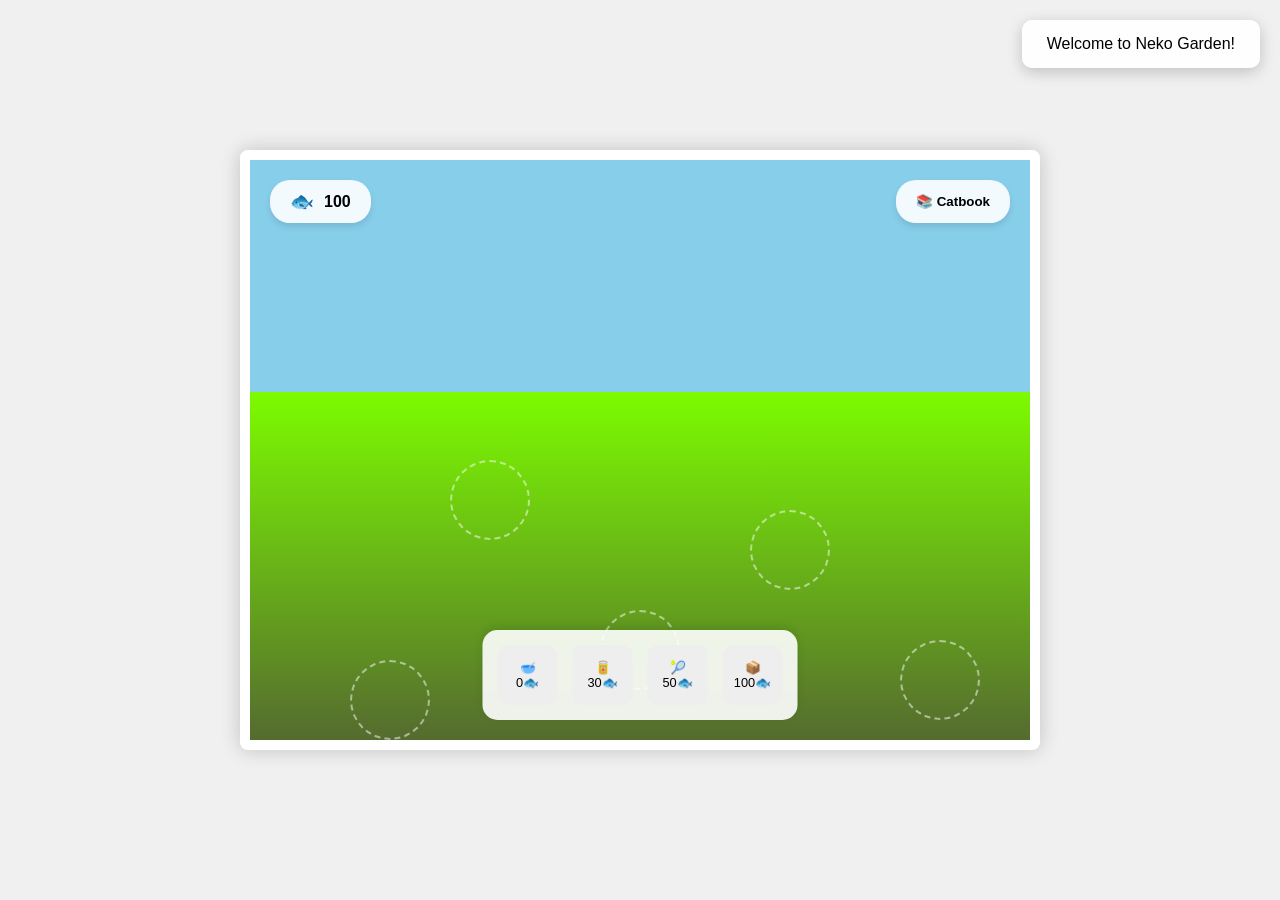
<file: index.html>
<!DOCTYPE html>
<html lang="en">
  <head>
    <meta charset="UTF-8" />
    <meta http-equiv="refresh" content="0; url=/hm2/" />
    <title>Redirecting...</title>
  </head>
  <body>
    <p>Redirecting to <a href="/hm2/">/hm2/</a></p>
  </body>
</html>
</file>
<file: hm2/style.css>
:root {
  --garden-green: #7cfc00;
  --garden-dark-green: #556b2f;
  --sky-blue: #87ceeb;
  --fence-brown: #8b4513;
  --ui-bg: rgba(255, 255, 255, 0.9);
  --fish-gold: #ffd700;
}

* {
  box-sizing: border-box;
  margin: 0;
  padding: 0;
}

body {
  font-family: 'Segoe UI', Tahoma, Geneva, Verdana, sans-serif;
  background-color: #f0f0f0;
  display: flex;
  justify-content: center;
  align-items: center;
  min-height: 100vh;
  overflow: hidden;
}

#game-container {
  width: 800px;
  height: 600px;
  position: relative;
  background: linear-gradient(to bottom, var(--sky-blue) 0%, var(--sky-blue) 40%, var(--garden-green) 40%, var(--garden-dark-green) 100%);
  border: 10px solid #fff;
  box-shadow: 0 0 20px rgba(0,0,0,0.2);
  border-radius: 8px;
  overflow: hidden;
}

#ui-layer {
  position: absolute;
  top: 0;
  left: 0;
  width: 100%;
  padding: 20px;
  display: flex;
  justify-content: space-between;
  pointer-events: none;
  z-index: 100;
}

#catbook-btn {
  background: var(--ui-bg);
  padding: 10px 20px;
  border-radius: 20px;
  box-shadow: 0 4px 6px rgba(0,0,0,0.1);
  pointer-events: auto;
  font-weight: bold;
  cursor: pointer;
  border: none;
  transition: transform 0.2s;
}

#catbook-btn:hover {
  transform: scale(1.1);
}

.notification {
  position: fixed;
  top: 20px;
  right: -300px;
  background: var(--ui-bg);
  padding: 15px 25px;
  border-radius: 10px;
  box-shadow: 0 4px 15px rgba(0,0,0,0.2);
  z-index: 1000;
  transition: right 0.5s cubic-bezier(0.18, 0.89, 0.32, 1.28);
}

.notification.show {
  right: 20px;
}

/* Modal Styles */
.modal {
  display: none;
  position: fixed;
  z-index: 2000;
  left: 0;
  top: 0;
  width: 100%;
  height: 100%;
  background-color: rgba(0,0,0,0.5);
}

.modal-content {
  background-color: #fefefe;
  margin: 10% auto;
  padding: 20px;
  border-radius: 15px;
  width: 60%;
  max-width: 500px;
  box-shadow: 0 5px 30px rgba(0,0,0,0.3);
}

.close {
  color: #aaa;
  float: right;
  font-size: 28px;
  font-weight: bold;
  cursor: pointer;
}

.close:hover {
  color: #333;
}

.catbook-grid {
  display: grid;
  grid-template-columns: repeat(auto-fill, minmax(100px, 1fr));
  gap: 20px;
  margin-top: 20px;
}

.catbook-item {
  text-align: center;
  padding: 15px;
  background: #f9f9f9;
  border-radius: 10px;
  border: 1px solid #eee;
}

.catbook-item.locked {
  opacity: 0.5;
  filter: grayscale(1);
}

.cat-preview {
  font-size: 2.5em;
  margin-bottom: 5px;
}

.cat-name {
  font-weight: bold;
  font-size: 0.9em;
}

.stat-box {
  background: var(--ui-bg);
  padding: 10px 20px;
  border-radius: 20px;
  box-shadow: 0 4px 6px rgba(0,0,0,0.1);
  pointer-events: auto;
  font-weight: bold;
  display: flex;
  align-items: center;
  gap: 10px;
}

.fish-icon {
  color: var(--fish-gold);
  font-size: 1.2em;
}

#garden {
  width: 100%;
  height: 100%;
  position: relative;
}

.slot {
  position: absolute;
  width: 80px;
  height: 80px;
  border: 2px dashed rgba(255,255,255,0.5);
  border-radius: 50%;
  display: flex;
  justify-content: center;
  align-items: center;
  cursor: pointer;
  transition: background 0.3s;
}

.slot:hover {
  background: rgba(255,255,255,0.2);
}

.slot.occupied {
  border: none;
}

.lure-item {
  font-size: 2em;
}

#inventory {
  position: absolute;
  bottom: 20px;
  left: 50%;
  transform: translateX(-50%);
  background: var(--ui-bg);
  padding: 15px;
  border-radius: 15px;
  display: flex;
  gap: 15px;
  box-shadow: 0 -4px 10px rgba(0,0,0,0.1);
  z-index: 100;
}

.inv-item {
  width: 60px;
  height: 60px;
  background: #eee;
  border-radius: 10px;
  display: flex;
  flex-direction: column;
  justify-content: center;
  align-items: center;
  cursor: pointer;
  transition: transform 0.2s, background 0.2s;
  font-size: 0.8em;
  text-align: center;
  padding: 5px;
}

.inv-item:hover {
  transform: scale(1.1);
  background: #ddd;
}

.inv-item.selected {
  border: 3px solid var(--garden-dark-green);
  background: #fff;
}

/* Cat Styles (Phase 2 Preview) */
.cat {
  position: absolute;
  width: 60px;
  height: 60px;
  transition: all 0.5s ease-out;
  cursor: pointer;
}

.cat-body {
  width: 40px;
  height: 30px;
  background: #ccc;
  border-radius: 20px 20px 10px 10px;
  position: absolute;
  bottom: 10px;
  left: 10px;
}

.cat-head {
  width: 25px;
  height: 25px;
  background: #ccc;
  border-radius: 50%;
  position: absolute;
  top: 10px;
  left: 5px;
  display: flex;
  justify-content: center;
  align-items: center;
}

.cat-eyes {
  width: 100%;
  height: 100%;
  position: relative;
}

.cat-eye {
  width: 4px;
  height: 4px;
  background: #000;
  border-radius: 50%;
  position: absolute;
  top: 10px;
  animation: blink 4s infinite;
}

.cat-eye.left { left: 6px; }
.cat-eye.right { right: 6px; }

@keyframes blink {
  0%, 90%, 100% { transform: scaleY(1); }
  95% { transform: scaleY(0.1); }
}

.cat-nose {
  width: 4px;
  height: 3px;
  background: #ffb6c1;
  border-radius: 50%;
  position: absolute;
  top: 15px;
  left: 10.5px;
}

.cat-ear {
  width: 0;
  height: 0;
  border-left: 5px solid transparent;
  border-right: 5px solid transparent;
  border-bottom: 8px solid #ccc;
  position: absolute;
}

.cat-ear.left { top: 5px; left: 8px; transform: rotate(-15deg); }
.cat-ear.right { top: 5px; left: 22px; transform: rotate(15deg); }

.cat-tail {
  width: 20px;
  height: 8px;
  background: #ccc;
  border-radius: 4px;
  position: absolute;
  bottom: 15px;
  right: 5px;
  transform-origin: left center;
  animation: tail-wag 2s infinite ease-in-out;
}

@keyframes tail-wag {
  0%, 100% { transform: rotate(0deg); }
  50% { transform: rotate(30deg); }
}
</file>
